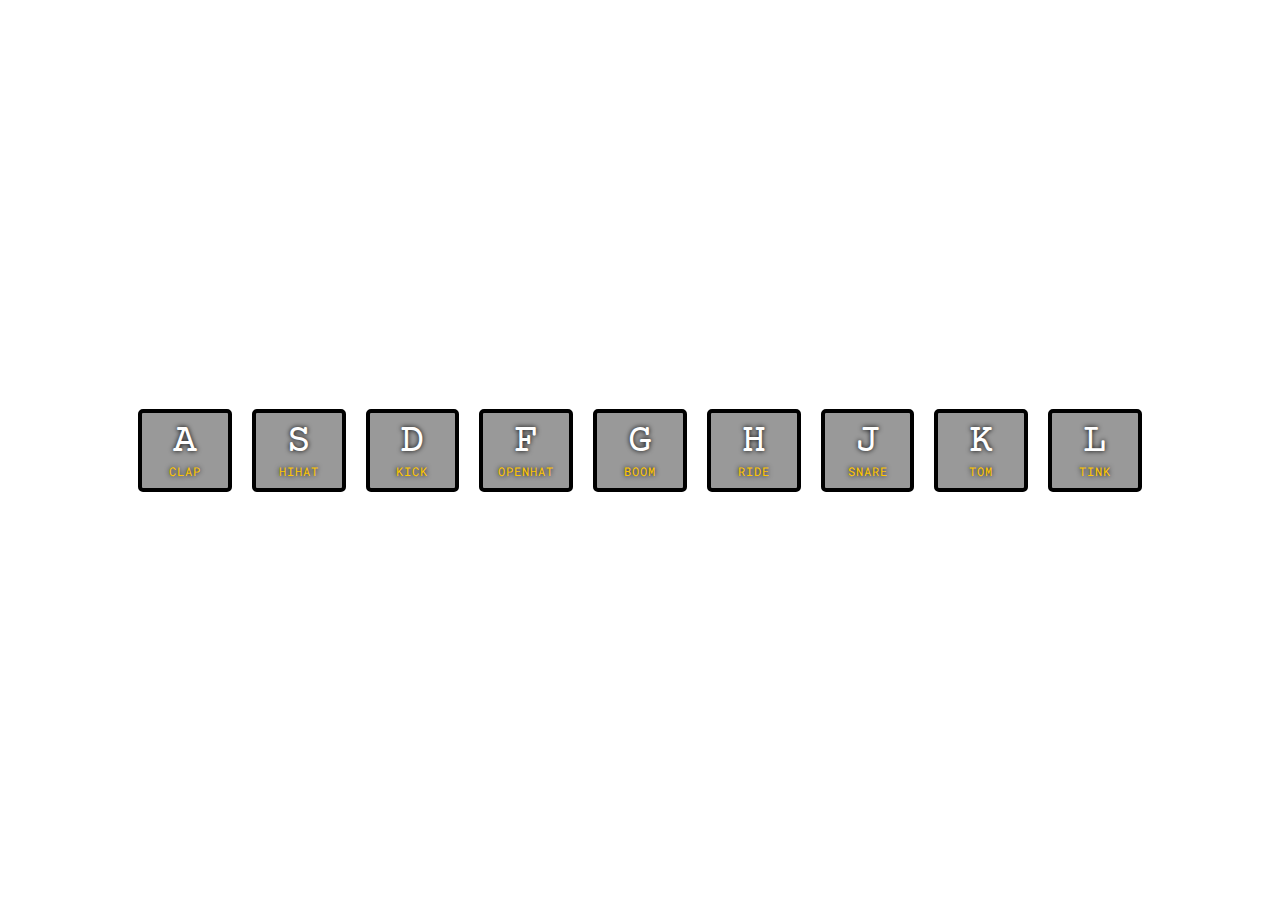
<file: 01_Drum_Kit/index.html>
<!DOCTYPE html>
<html lang="en">
<head>
    <meta charset="UTF-8">
    <meta http-equiv="X-UA-Compatible" content="IE=edge">
    <meta name="viewport" content="width=device-width, initial-scale=1.0">
    <title>JS Drum Kit</title>
    <link rel="stylesheet" href="all.css">
</head>
<body>
    <div class="keys">
        <div data-key="65" class="key">
            <kbd>A</kbd>
            <span class="sound">clap</span>
        </div>
        <div data-key="83" class="key">
            <kbd>S</kbd>
            <span class="sound">hihat</span>
        </div>
        <div data-key="68" class="key">
            <kbd>D</kbd>
            <span class="sound">kick</span>
        </div>
        <div data-key="70" class="key">
            <kbd>F</kbd>
            <span class="sound">openhat</span>
        </div>
        <div data-key="71" class="key">
            <kbd>G</kbd>
            <span class="sound">boom</span>
        </div>
        <div data-key="72" class="key">
            <kbd>H</kbd>
            <span class="sound">ride</span>
        </div>
        <div data-key="74" class="key">
            <kbd>J</kbd>
            <span class="sound">snare</span>
        </div>
        <div data-key="75" class="key">
            <kbd>K</kbd>
            <span class="sound">tom</span>
        </div>
        <div data-key="76" class="key">
            <kbd>L</kbd>
            <span class="sound">tink</span>
        </div>
    </div>

    <audio data-key="65" src="sound/clap.wav"></audio>
    <audio data-key="83" src="sound/hihat.wav"></audio>
    <audio data-key="68" src="sound/kick.wav"></audio>
    <audio data-key="70" src="sound/openhat.wav"></audio>
    <audio data-key="71" src="sound/boom.wav"></audio>
    <audio data-key="72" src="sound/ride.wav"></audio>
    <audio data-key="74" src="sound/snare.wav"></audio>
    <audio data-key="75" src="sound/tom.wav"></audio>
    <audio data-key="76" src="sound/tink.wav"></audio>

    <script src="all.js"></script>
</body>
</html>
</file>
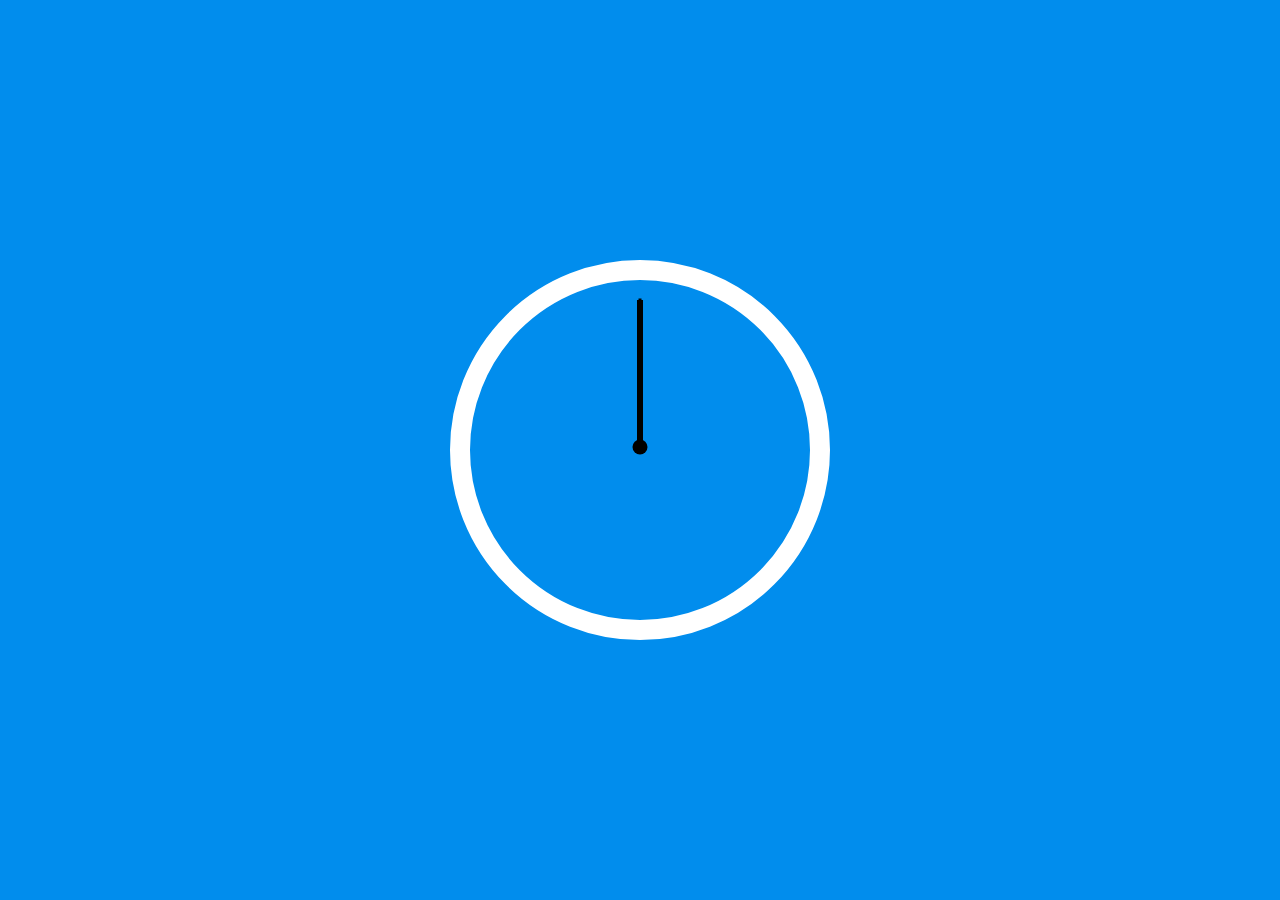
<file: 02_CSS+JS_Clock/index.html>
<!DOCTYPE html>
<html lang="en">
<head>
  <meta charset="UTF-8">
  <meta http-equiv="X-UA-Compatible" content="IE=edge">
  <meta name="viewport" content="width=device-width, initial-scale=1.0">
  <title>CSS + JS Clock</title>
  <link rel="stylesheet" href="all.css">
</head>
<body>
  <div class="clock">
    <div class="clock-face">
      <div class="center"></div>
      <div class="hand hour-hand"></div>
      <div class="hand min-hand"></div>
      <div class="hand second-hand"></div>
    </div>
  </div>
  <script src="all.js"></script>
</body>
</html>
</file>
<file: 01_Drum_Kit/all.css>
@import url("https://fonts.googleapis.com/css2?family=Courier+Prime&display=swap");
@import url("https://fonts.googleapis.com/css2?family=Courier+Prime&family=Roboto+Mono&display=swap");
html, body, div, span, applet, object, iframe,
h1, h2, h3, h4, h5, h6, p, blockquote, pre,
a, abbr, acronym, address, big, cite, code,
del, dfn, em, img, ins, kbd, q, s, samp,
small, strike, strong, sub, sup, tt, var,
b, u, i, center,
dl, dt, dd, ol, ul, li,
fieldset, form, label, legend,
table, caption, tbody, tfoot, thead, tr, th, td,
article, aside, canvas, details, embed,
figure, figcaption, footer, header, hgroup,
menu, nav, output, ruby, section, summary,
time, mark, audio, video {
  margin: 0;
  padding: 0;
  border: 0;
  font-size: 100%;
  font: inherit;
  vertical-align: baseline;
}

/* HTML5 display-role reset for older browsers */
article, aside, details, figcaption, figure,
footer, header, hgroup, menu, nav, section {
  display: block;
}

body {
  line-height: 1;
}

ol, ul {
  list-style: none;
}

blockquote, q {
  quotes: none;
}

blockquote:before, blockquote:after,
q:before, q:after {
  content: "";
  content: none;
}

table {
  border-collapse: collapse;
  border-spacing: 0;
}

html {
  font-size: 10px;
}

body {
  width: 100vw;
  height: 100vh;
  background: url(http://i.imgur.com/b9r5sEL.jpg) bottom center no-repeat;
  background-size: cover;
  margin: 0;
  padding: 0;
}

.keys {
  width: 80vw;
  min-height: 100vh;
  margin: 0 auto;
  text-align: center;
  display: -webkit-box;
  display: -ms-flexbox;
  display: flex;
  -webkit-box-pack: space-evenly;
      -ms-flex-pack: space-evenly;
          justify-content: space-evenly;
  -webkit-box-align: center;
      -ms-flex-align: center;
          align-items: center;
}

.key {
  width: 10rem;
  font-size: 1.5rem;
  font-family: "Roboto Mono", monospace;
  border: 0.4rem solid black;
  border-radius: 0.5rem;
  margin: 1rem;
  padding: 1rem 0.5rem;
  -webkit-transition: all 0.07s;
  transition: all 0.07s;
  background: rgba(0, 0, 0, 0.4);
  text-shadow: 0 0 0.5rem black;
}

kbd {
  font-size: 4rem;
  display: block;
  color: white;
  font-family: "Courier Prime", monospace;
}

.playing {
  -webkit-transform: scale(1.1);
          transform: scale(1.1);
  border-color: #ffc600;
  -webkit-box-shadow: 0 0 1rem #ffc600;
          box-shadow: 0 0 1rem #ffc600;
}

.sound {
  font-size: 1.2rem;
  text-transform: uppercase;
  letter-spacing: 0.1rem;
  color: #ffc600;
}
</file>
<file: 02_CSS+JS_Clock/all.css>
html, body, div, span, applet, object, iframe,
h1, h2, h3, h4, h5, h6, p, blockquote, pre,
a, abbr, acronym, address, big, cite, code,
del, dfn, em, img, ins, kbd, q, s, samp,
small, strike, strong, sub, sup, tt, var,
b, u, i, center,
dl, dt, dd, ol, ul, li,
fieldset, form, label, legend,
table, caption, tbody, tfoot, thead, tr, th, td,
article, aside, canvas, details, embed,
figure, figcaption, footer, header, hgroup,
menu, nav, output, ruby, section, summary,
time, mark, audio, video {
  margin: 0;
  padding: 0;
  border: 0;
  font-size: 100%;
  font: inherit;
  vertical-align: baseline;
}

/* HTML5 display-role reset for older browsers */
article, aside, details, figcaption, figure,
footer, header, hgroup, menu, nav, section {
  display: block;
}

body {
  line-height: 1;
}

ol, ul {
  list-style: none;
}

blockquote, q {
  quotes: none;
}

blockquote:before, blockquote:after,
q:before, q:after {
  content: "";
  content: none;
}

table {
  border-collapse: collapse;
  border-spacing: 0;
}

html {
  background: #018DED;
  background-size: cover;
  font-size: 10px;
}

body {
  min-height: 100vh;
  display: -webkit-box;
  display: -ms-flexbox;
  display: flex;
  -webkit-box-align: center;
      -ms-flex-align: center;
          align-items: center;
  -webkit-box-pack: center;
      -ms-flex-pack: center;
          justify-content: center;
}

.clock {
  width: 30rem;
  height: 30rem;
  border: 2rem solid white;
  border-radius: 50%;
  padding: 2rem;
}

.clock-face {
  width: 100%;
  height: 100%;
  position: relative;
  -webkit-transform: translateY(-3px);
          transform: translateY(-3px);
}
.clock-face .center {
  height: 1.5rem;
  width: 1.5rem;
  background-color: black;
  border-radius: 50%;
  position: absolute;
  top: 50%;
  left: 50%;
  -webkit-transform: translate(-50%, -50%);
          transform: translate(-50%, -50%);
}

.hand {
  height: 0.6rem;
  background-color: black;
  position: absolute;
  top: 50%;
  -webkit-transform-origin: 100%;
          transform-origin: 100%;
  -webkit-transform: rotate(90deg);
          transform: rotate(90deg);
  -webkit-transition: all 0.05s;
  transition: all 0.05s;
  -webkit-transition-timing-function: cubic-bezier(0.42, 0, 0.35, 1.96);
          transition-timing-function: cubic-bezier(0.42, 0, 0.35, 1.96);
}

.hour-hand {
  width: 30%;
  left: 20%;
}

.min-hand, .second-hand {
  width: 50%;
}

.second-hand {
  height: 0.3rem;
}
</file>
